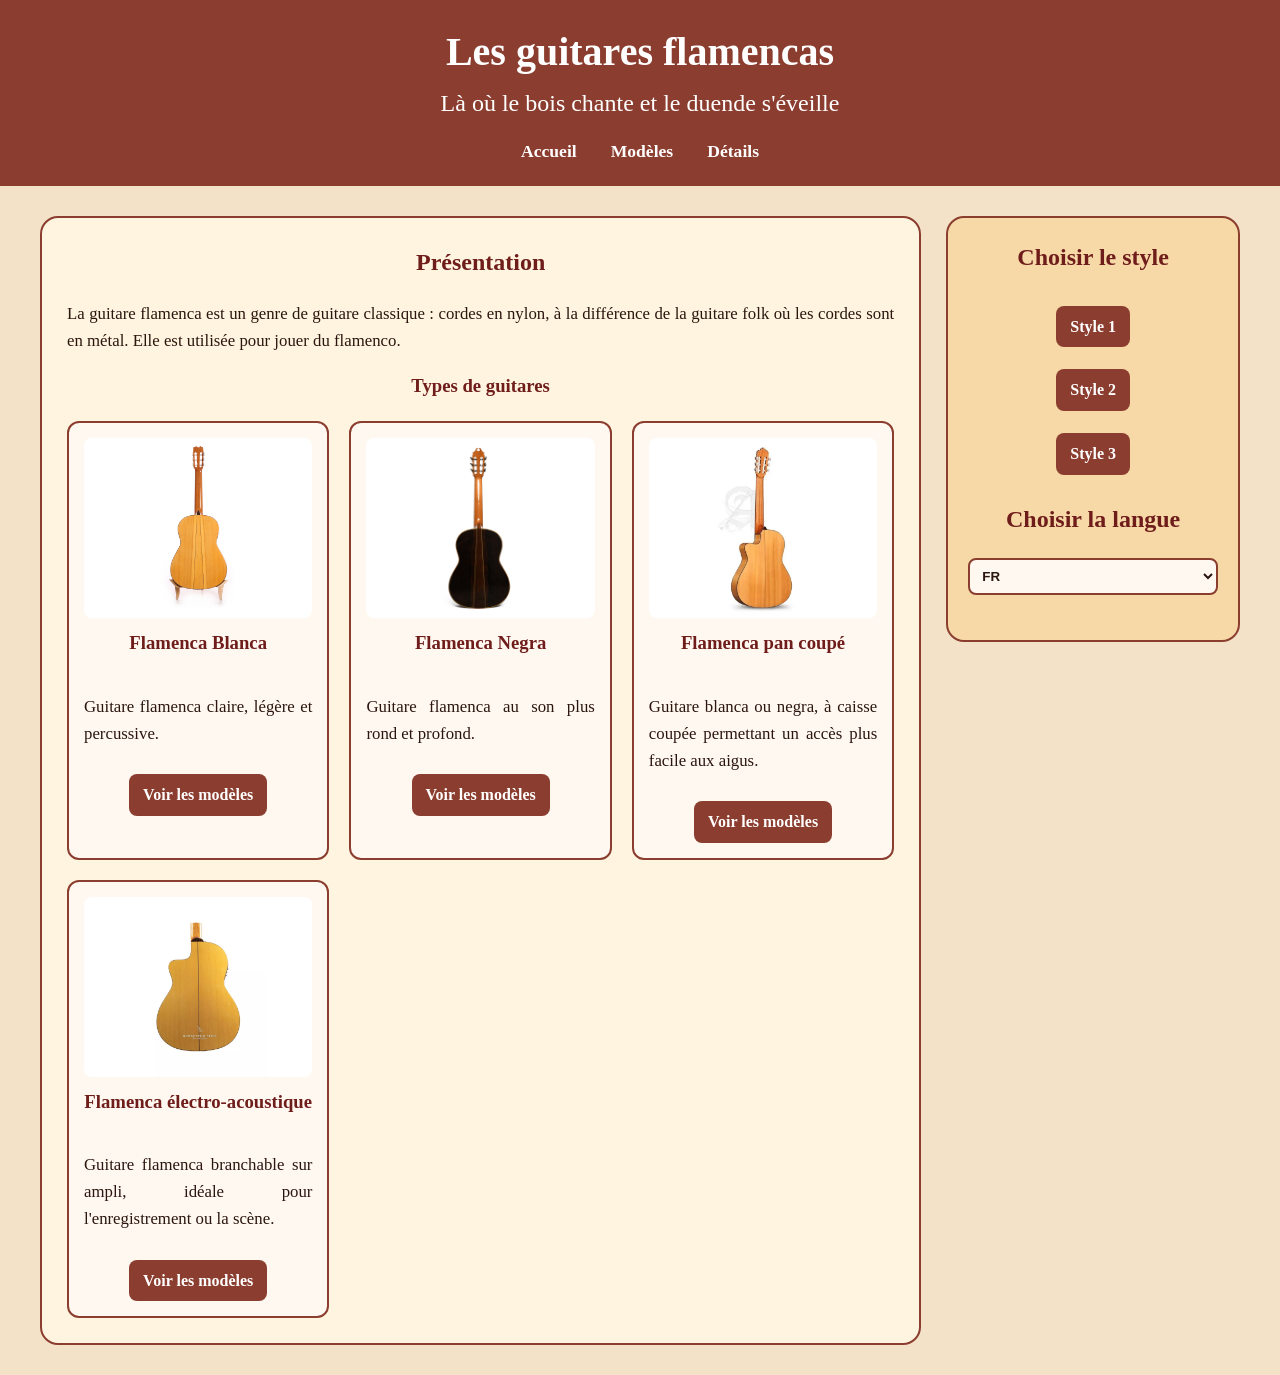
<file: index.html>
<!DOCTYPE html>
<html lang="fr"> 
   

<head>
    <meta charset="UTF-8">
    <title>Page d'accueil</title>

    <link id="theme-link" rel="stylesheet" href="css/style1.css">

    <script src="script/styles.js" defer></script>
    <script src="script/types.js" defer></script>
    <script src="script/langues.js" defer></script>
</head>


<body>
<header>
    <div class="header-content">
        <div>
          <h1 data-i18n="index.title">Les guitares flamencas</h1>
          <p data-i18n="index.subtitle">Là où le bois chante et le duende s'éveille</p>
        </div>
        <nav>                               
           <a href="index.html" data-i18n="accueil">Accueil</a>
           <a href="html/modeles.html" data-i18n="modeles">Modèles</a>
           <a href="html/details.html" data-i18n="details">Détails</a>
        </nav>
    </div>
</header>

<main>
 <section class="content-section">
      <h2 data-i18n="index.presentationTitle">Présentation</h2>

      <p data-i18n="index.presentationText">
        La guitare flamenca est un genre de guitare classique : cordes en nylon,
        à la différence de la guitare folk où les cordes sont en métales.
        Elle est utilisée pour jouer du flamenco.
     </p>
    
     <h3 data-i18n="index.typesTitle">Types de guitares</h3>
    
     <div id="types-container" class="cards-container"></div> 
 </section>

 <aside>
    <section class="sidebar-block">
      <h2 data-i18n="choisirStyle">Choisir le style</h2>
      <ul>
       <li><a href="#" onclick="changerStyle('style1')" data-i18n="style1">Style 1</a></li>
       <li><a href="#" onclick="changerStyle('style2')" data-i18n="style2">Style 2</a></li>
       <li><a href="#" onclick="changerStyle('style3')" data-i18n="style3">Style 3</a></li>
      </ul>
    </section>

    <section class="sidebar-block">
      <h2 data-i18n="choisirLangue">Choisir la langue</h2>

        <select id="langue-select">
          <option value="fr">FR</option>
          <option value="en">EN</option>
           <option value="nl">NL</option>

        </select>
    </section>
 </aside>
</main>
</body>

</html>
</file>
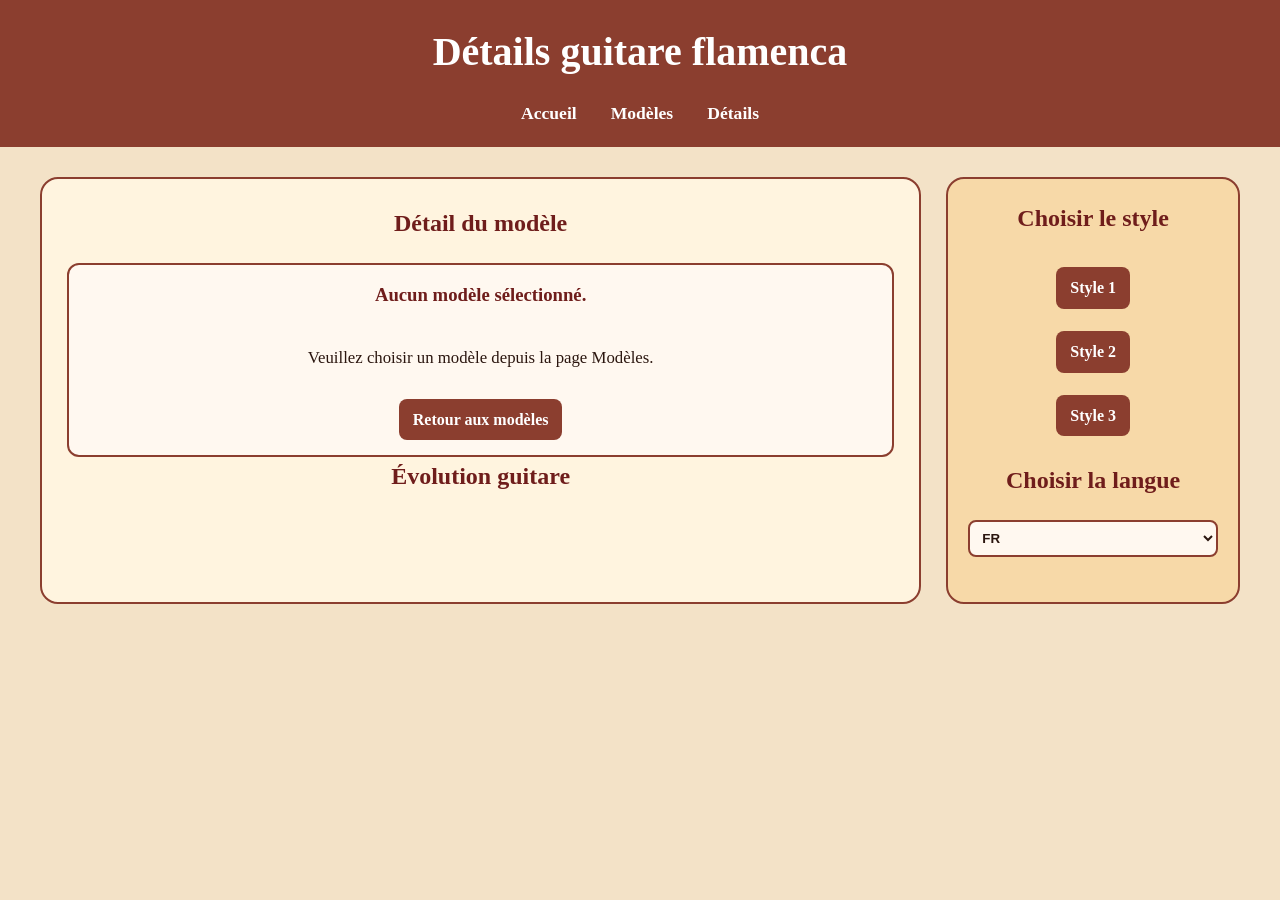
<file: html/details.html>
<!DOCTYPE html>
<html lang="fr">

<head>
    <meta charset="UTF-8">
    <title>Page détails</title>

    <link id="theme-link" rel="stylesheet" href="../css/style1.css">

    <script src="../script/styles.js" defer></script>
    <script src="../script/details.js?v=3" defer></script>
    <script src="../script/langues.js" defer></script>
</head>

<body>

<header>
    <div class="header-content">
        <div>
            <h1 data-i18n="details.title">Détails guitare flamenca</h1>
        </div>

        <nav>
            <a href="../index.html" data-i18n="accueil">Accueil</a>
            <a href="modeles.html" data-i18n="modeles">Modèles</a>
            <a href="details.html" data-i18n="details">Détails</a>
        </nav>
    </div>
</header>

<main>
    <section class="content-section">
        <h2 data-i18n="details.modelTitle">Détail du modèle</h2>
        <div id="details-container"></div>

        <h2 data-i18n="details.evolutionTitle">Évolution guitare</h2>
        <div id="evolution-container"></div>
    </section>

    <aside>
        <section class="sidebar-block">
            <h2 data-i18n="choisirStyle">Choisir le style</h2>

            <ul>
                <li><a href="#" onclick="changerStyle('style1')" data-i18n="style1">Style 1</a></li>
                <li><a href="#" onclick="changerStyle('style2')" data-i18n="style2">Style 2</a></li>
                <li><a href="#" onclick="changerStyle('style3')" data-i18n="style3">Style 3</a></li>
            </ul>
        </section>

        <section class="sidebar-block">
            <h2 data-i18n="choisirLangue">Choisir la langue</h2>

            <select id="langue-select">
                <option value="fr">FR</option>
                <option value="en">EN</option>
                <option value="nl">NL</option>
            </select>
        </section>
    </aside>
</main>

</body>
</html>
</file>
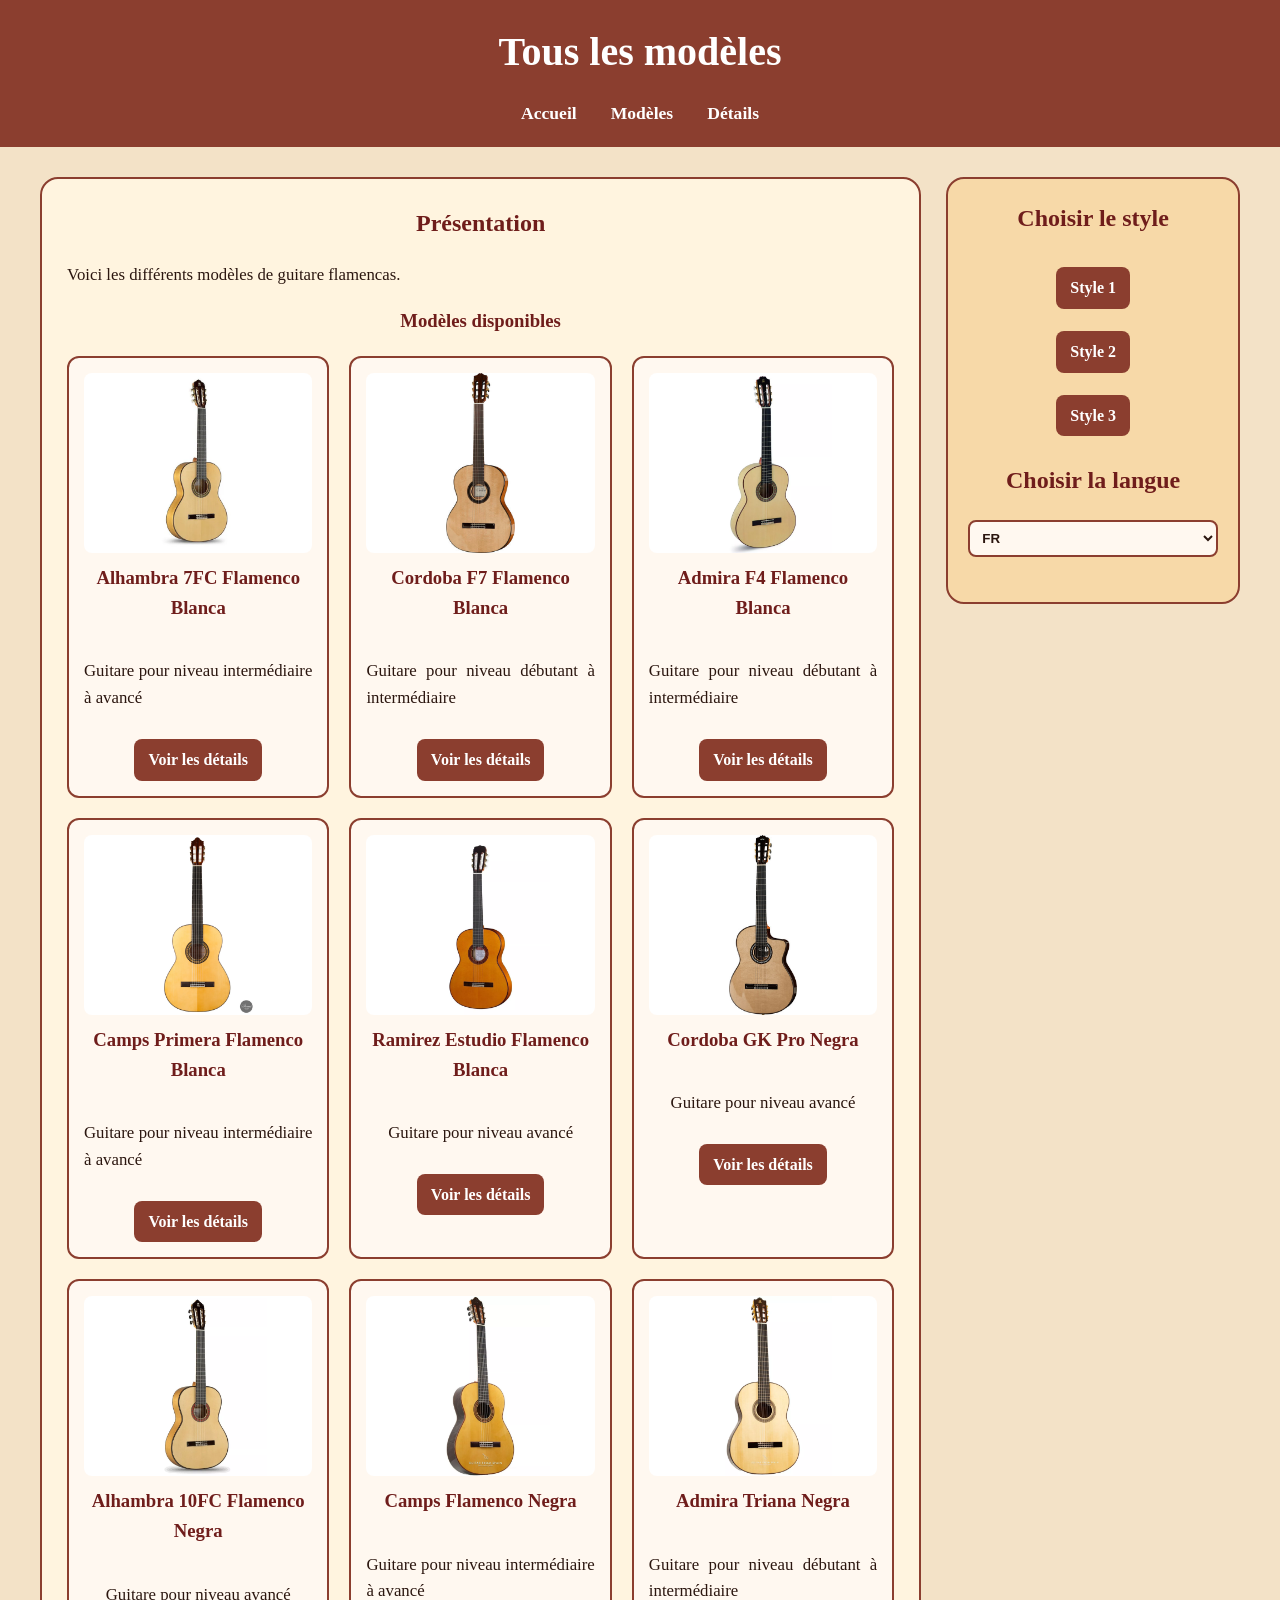
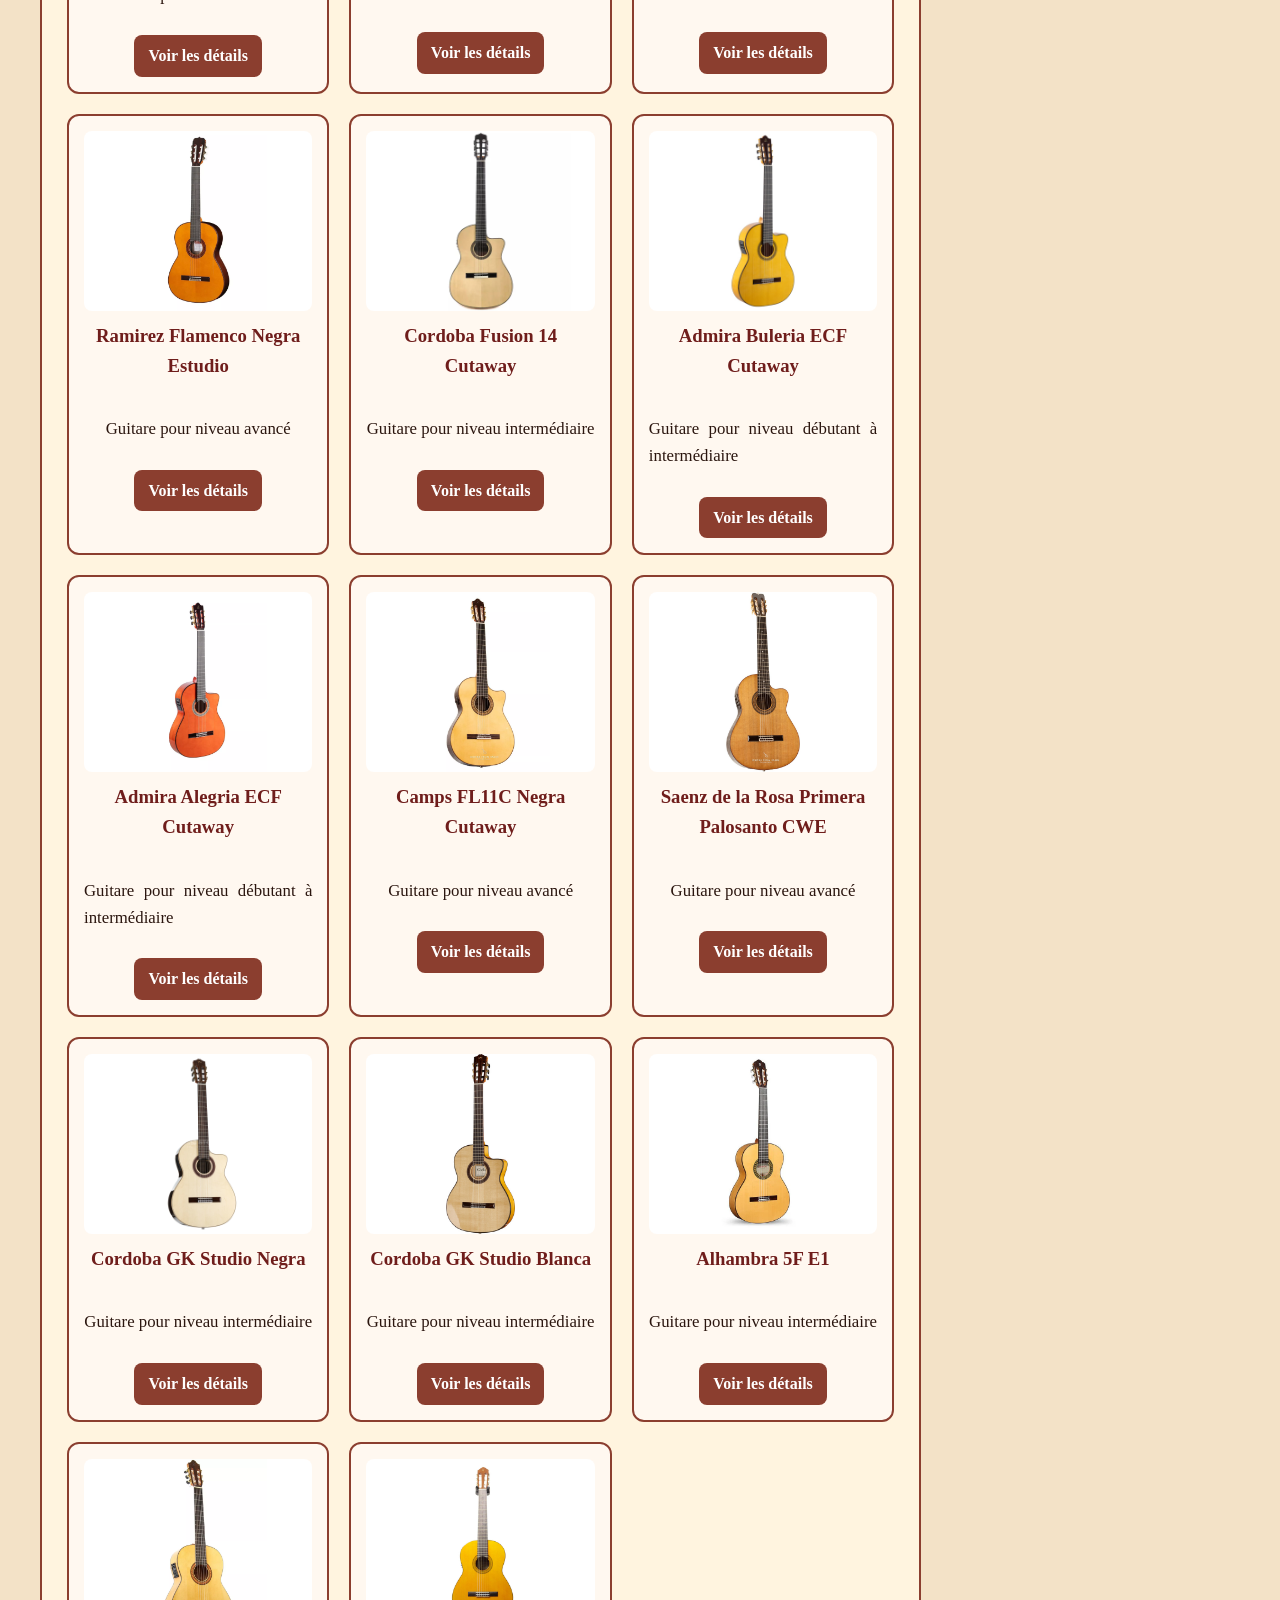
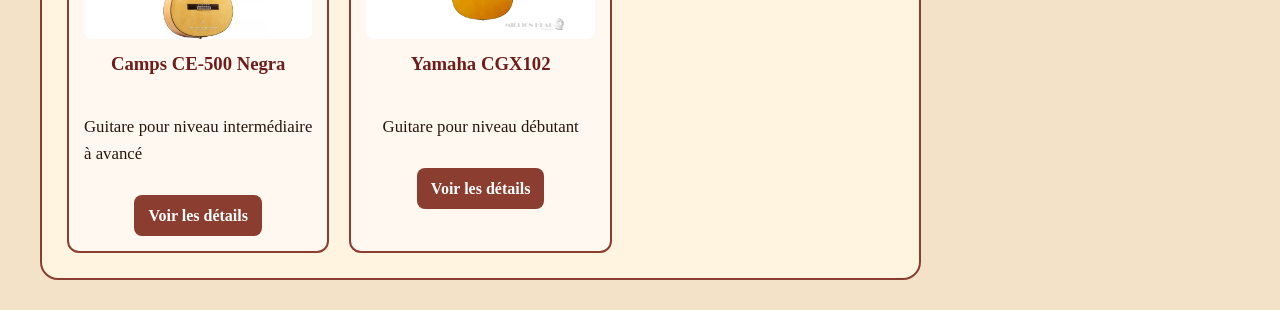
<file: html/modeles.html>
<!DOCTYPE html>
<html lang="fr">

<head>
    <meta charset="UTF-8">
    <title>Page des modèles</title>

    <link id="theme-link" rel="stylesheet" href="../css/style1.css">

    <script src="../script/styles.js" defer></script>
    <script src="../script/modeles.js?v=3" defer></script>
    <script src="../script/langues.js" defer></script>
</head>

<body>

<header>
    <div class="header-content">
        <h1 id="titre-modeles">Les modèles de guitares Flamencas</h1>
        <nav>
            <a href="../index.html" data-i18n="accueil">Accueil</a>
            <a href="modeles.html" data-i18n="modeles">Modèles</a>
            <a href="details.html" data-i18n="details">Détails</a>
        </nav>
    </div>
</header>

<main>
    <section class="content-section">
        <h2 data-i18n="modeles.presentationTitle">Présentation</h2>
        <p id="sousTitre-modele" data-i18n="modeles.presentationText">
            Voici les différents modèles de guitare flamencas
        </p>

        <h3 data-i18n="modeles.availableTitle">Modèles disponibles</h3>
        <div id="modeles-container" class="cards-container"></div>
    </section>

    <aside>
        <section class="sidebar-block">
            <h2 data-i18n="choisirStyle">Choisir le style</h2>
            <ul>
                <li><a href="#" onclick="changerStyle('style1')" data-i18n="style1">Style 1</a></li>
                <li><a href="#" onclick="changerStyle('style2')" data-i18n="style2">Style 2</a></li>
                <li><a href="#" onclick="changerStyle('style3')" data-i18n="style3">Style 3</a></li>
            </ul>
        </section>

        <section class="sidebar-block">
            <h2 data-i18n="choisirLangue">Choisir la langue</h2>
            <select id="langue-select">
                <option value="fr">FR</option>
                <option value="en">EN</option>
                <option value="nl">NL</option>
            </select>
        </section>
    </aside>
</main>

</body>
</html>
</file>
<file: css/style1.css>
body {
  margin:0;
  font-family: Georgia, 'Times New Roman', serif;
  background-color: #f3e2c7;
  color: #2b160f;
  line-height: 1.6;
}



header {
    background-color: #8b3e2f; 
    color: #fff;
    padding: 20px 40px;                    /*espace intérieur*/
}

header h1 {
    margin: 0;
    font-size: 2.5em;
    text-align: center;
    font-family: 'Georgia', serif;
}
header p {
    margin: 0;
    font-size: 1.5em;
    text-align: center;
    font-family: 'Georgia', serif;
}

header nav {
    margin-top: 15px; 
    text-align: center;
}

header nav a {
    color: #fff;
    text-decoration: none;                 /*supprime le soulignement des liens*/
    font-weight: bold;
    margin: 0 15px;                       /*espace extérieur entre les liens ici*/
    font-size: 1.1em;
    transition: color 0.3s;
}

header nav a:hover {                    /*change la couleur au survol */
    color: #ffd700; 
}

main {
    display: grid;                                /*division en colonne */
    grid-template-columns: 3fr 1fr;                 /*"pourcentage d'espace pris"*/
    gap: 25px;
    padding: 30px 40px;
}

.content-section {                              /*classe qui définit la zone principale de mes pages*/
    background-color: #fff4df;
    border: 2px solid #8b3e2f;
    border-radius: 18px;
    padding: 25px;
}

aside {
    background-color: #f7d9a8;
    border: 2px solid #8b3e2f;
    border-radius: 18px;
    padding: 20px;
    height: fit-content;
}

.content-section h2,
.content-section h3 {
    color: #6f1d1b;
    text-align: center;
    margin-top: 0;
}

.content-section p {
    text-align: justify;
    font-size: 1.05em;
}

.cards-container,
#modeles-container,
#details-container {
    display: grid;
    grid-template-columns: repeat(auto-fit, minmax(250px, 1fr));
    gap: 20px;
    margin-top: 20px;
}

.cards-container article,
#modeles-container article,
#details-container article {
    background-color: #fff8f0;
    border: 2px solid #8b3e2f;
    border-radius: 12px;
    padding: 15px;
    text-align: center;
    display: flex;
    flex-direction: column;
    align-items: center;
}

.cards-container article img,
#modeles-container article img,
#details-container article img {
    width: 100%;
    max-width: 300px;
    height: 180px;
    object-fit: contain;
    border-radius: 8px;
    margin-bottom: 10px;
    background-color: white;
}

a {
    color: #8b1e16;
    font-weight: bold;
}

article a,
.sidebar-block a {                        /*porte sur les lienss et boutons voir modeles/details*/
    display: inline-block;                 /*permet de modifier pading etc*/
    background-color: #8b3e2f;
    color: white;
    text-decoration: none;
    padding: 8px 14px;
    border-radius: 8px;
    margin-top: 10px;
}

article a:hover,
.sidebar-block a:hover {
    background-color: #6f1d1b;
    color: #ffd88a;
}

.sidebar-block {
    margin-bottom: 25px;
}

.sidebar-block h2 {
    color: #6f1d1b;
    text-align: center;
    margin-top: 0;
}

.sidebar-block ul {
    list-style: none;
    padding: 0;
    margin: 0;
}

.sidebar-block li {
    margin-bottom: 12px;
    text-align: center;
}

#langue-select {
    width: 100%;
    padding: 8px;
    border: 2px solid #8b3e2f;
    border-radius: 8px;
    background-color: #fff8f0;
    color: #2b160f;
    font-weight: bold;
}

table {
    width: 100%;
    border-collapse: collapse;
    margin-top: 20px;
    background-color: #fff8f0;
}

th,
td {
    border: 1px solid #8b3e2f;
    padding: 10px;
    text-align: center;
}

th {
    background-color: #8b3e2f;
    color: white;
}
</file>
